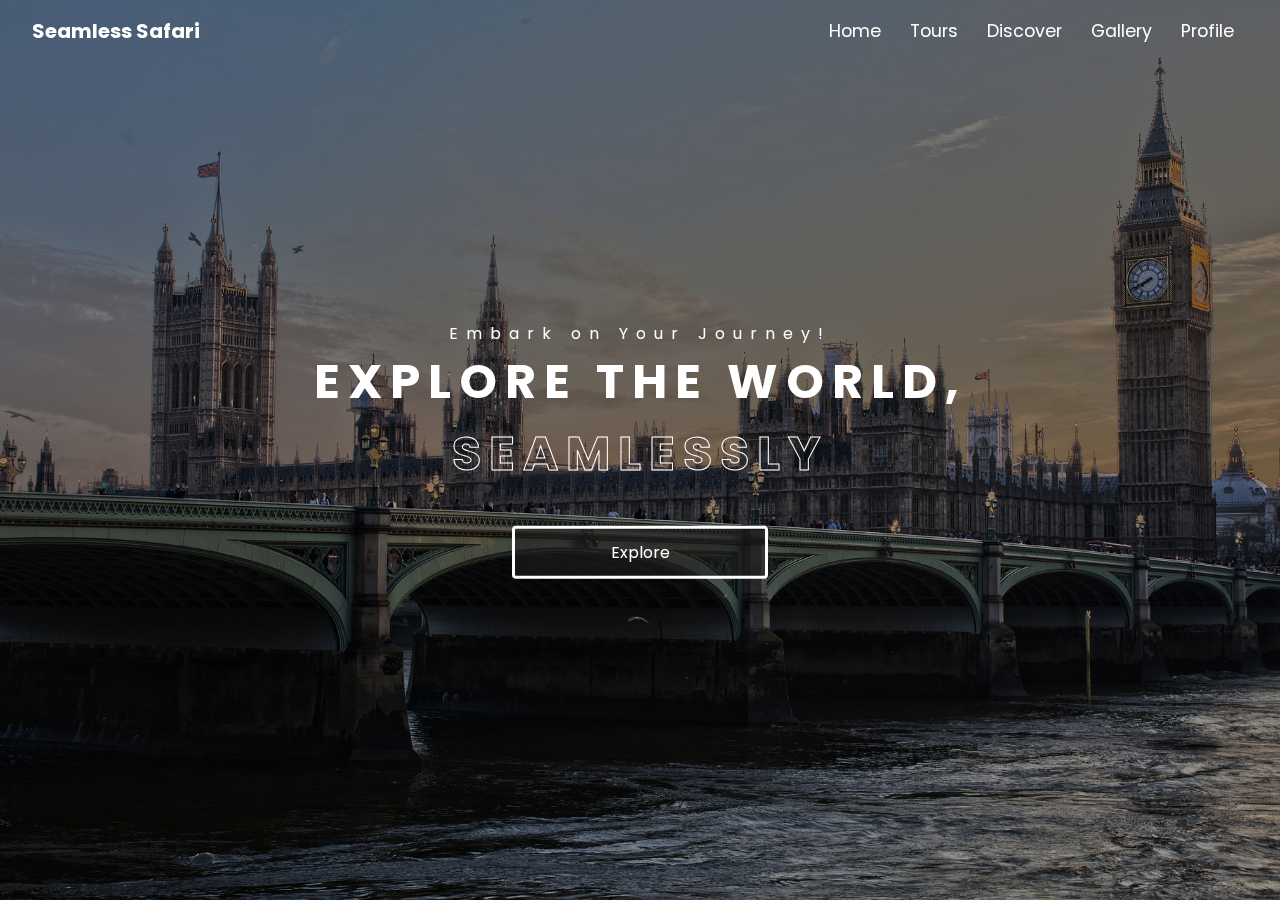
<file: index.html>
<!DOCTYPE html>
<html lang="en">
<head>
    <meta charset="UTF-8">
    <meta name="viewport" content="width=device-width, initial-scale=1.0">
    <link rel="stylesheet" href="css/styles.css">
    <link rel="stylesheet" href="css/responsive.css">
    <link rel="stylesheet" href="https://cdnjs.cloudflare.com/ajax/libs/font-awesome/6.5.2/css/all.min.css">
    <link rel="stylesheet" href="https://cdn.jsdelivr.net/npm/swiper@11/swiper-bundle.min.css"/>

    <title>Seamless Safari</title>
</head>
<body>
    <header>
        <div class="container">
            <nav>
                <div class="logo">
                    <p>Seamless Safari</p>
                </div>
                <ul>
                    <div class="button">
                        <i class="fas fa-times close"></i>
                    </div>
                    <li><a href="index.html">Home</a></li>
                    <li><a href="explore.html">Tours</a></li>
                    <li><a href="booking.html">Discover</a></li>
                    <li><a href="#">Gallery</a></li>
                    <li><a href="rf.php">Profile</a></li>
                </ul>
                <div class="button">
                    <i class="fas fa-bars menu"></i>
                </div>
            </nav>
        </div>
    </header>

    <main>
        <div class="slide-container swiper" >
            <div class="slide-content swiper-wrapper">
                <div class="overlay swiper-slide">
                    <img src="./img/show-case-1.jpg" alt="">
                    <div class="img-overlay">
                        <p>Embark on Your Journey!</p>
                        <h2>Explore The World,</h2>
                        <h2><span>Seamlessly </span></h2><br><br>
                        <button type="button" onclick="document.location='explore.html'" class="primary-btn">Explore</button>
                    </div>
                </div>
                <div class="overlay swiper-slide">
                    <img src="./img/show-case-2.jpg" alt="">
                    <div class="img-overlay">
                        <p>Travel the World with us!</p>
                        <h2><span>Discover The World</span></h2>
                        <h2>With Seamless Safari</h2><br><br>
                        <button type="button" onclick="document.location='explore.html'" class="primary-btn">Explore</button>
                    </div>
                 </div>
                <div class="overlay swiper-slide">
                    <img src="./img/show-case-4.jpg" alt="">
                    <div class="img-overlay">
                        <p>Dream, Explore, Discover.</p>
                        <h2>Let Your Curiosity</h2>
                        <h2><span>Guide You.</span></h2><br><br>
                        <button type="button" onclick="document.location='explore.html'" class="primary-btn">Explore</button>    
                    </div>
                </div>
            </div>
        </div>
    </main>

    <script src="https://cdn.jsdelivr.net/npm/swiper@11/swiper-bundle.min.js"></script>
    <script src="js/swiper.js"></script> <script src="js/index.js"></script>
</body>
</html>
</file>
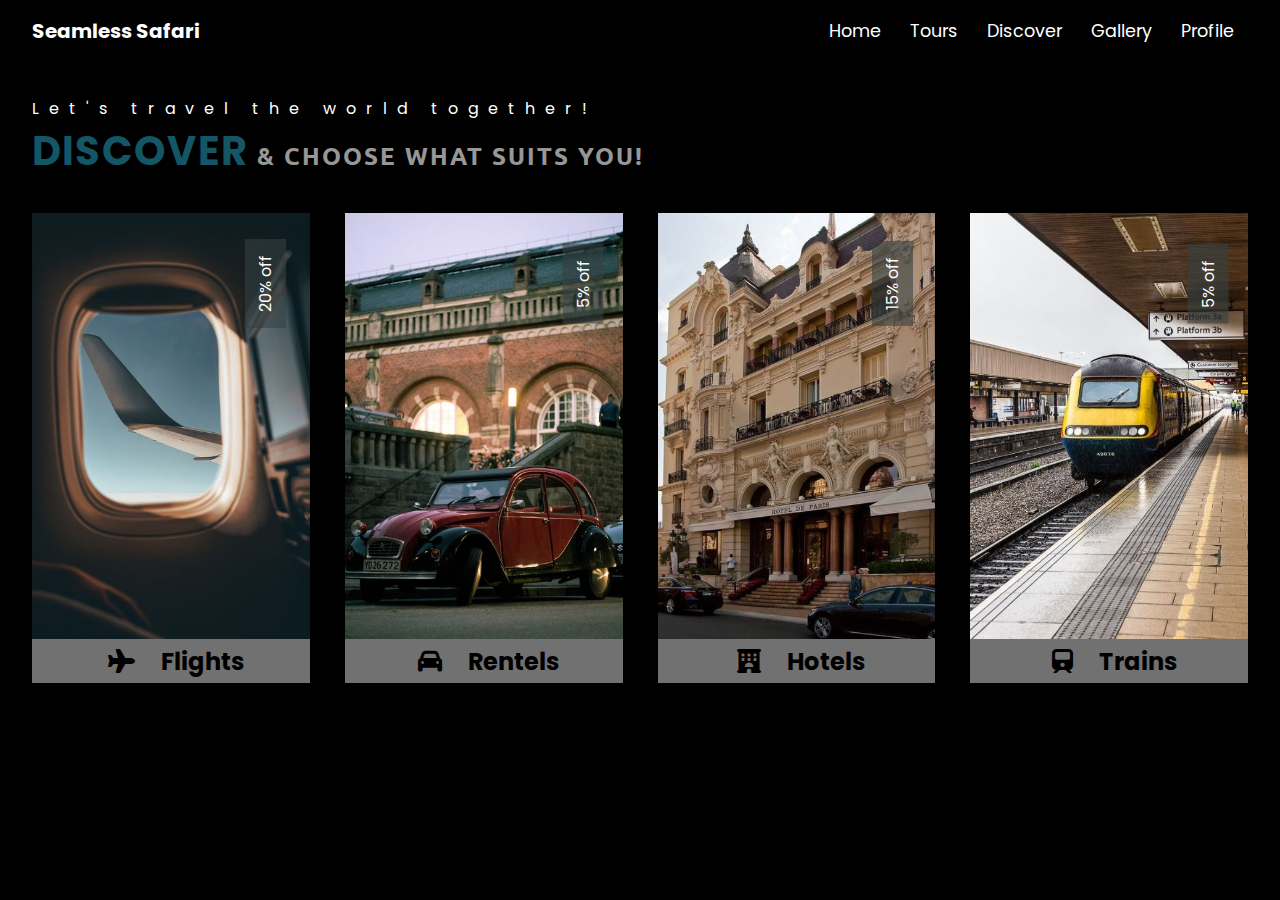
<file: booking.html>
<!DOCTYPE html>
<html lang="en">
<head>
    <meta charset="UTF-8">
    <meta name="viewport" content="width=device-width, initial-scale=1.0">
    <link rel="stylesheet" href="css/styles.css">
    <link rel="stylesheet" href="https://cdnjs.cloudflare.com/ajax/libs/font-awesome/6.5.2/css/all.min.css">
    <link rel="stylesheet" href="https://cdn.jsdelivr.net/npm/swiper@11/swiper-bundle.min.css"/>
    <link rel="stylesheet" href="css/booking.css">
    <link rel="stylesheet" href="css/responsive.css">
    <title>Seamless Safari</title>
</head>
<body>
    <header>
        <div class="container">
            <nav>
                <div class="logo">
                    <p>Seamless Safari</p>
                </div>
                <ul>
                    <div class="button">
                        <i class="fas fa-times close"></i>
                    </div>
                    <li><a href="index.html">Home</a></li>
                    <li><a href="explore.html">Tours</a></li>
                    <li><a href="booking.html">Discover</a></li>
                    <li><a href="#">Gallery</a></li>
                    <li><a href="rf.php">Profile</a></li>
                </ul>
                <div class="button">
                    <i class="fas fa-bars menu"></i>
                </div>
            </nav>
        </div>
    </header>

    <section id="bookings">
        <div class="container">
            <p class="heading-normal-txt">Let's travel the world together!</p>
            <h2 class="headings"><span>DISCOVER</span> & CHOOSE WHAT SUITS YOU!</h2>
            <div class="bookings-wrapper swiper2">
                <div class="swiper-wrapper">
                    <div class="carousel swiper-slide">
                        <img src="./img/airplane.jpg" alt="">
                        <div class="carousel-img-overlay">
                            <div class="img-content">
                                <h2><i class="fa fa-plane"></i>Flights</h2>
                                <div class="hidden-content-carousel">
                                    <a href="#"><span>Explore Flights</span><i class="fa fa-arrow-right"></i></a>
                                </div>
                            </div>
                        </div>
                        <div class="price-label">
                            <p>20% off</p>
                        </div>
                    </div>
                    <div class="carousel swiper-slide">
                        <img src="./img/car.jpg" alt="">
                        <div class="carousel-img-overlay">
                            <div class="img-content">
                                <h2><i class="fa fa-car"></i>Rentels</h2>
                                <div class="hidden-content-carousel">
                                    <a href="rentels.html"><span>Explore Rentels</span><i class="fa fa-arrow-right"></i></a>
                                </div>
                            </div>
                        </div>
                        <div class="price-label">
                            <p>5% off</p>
                        </div>
                    </div>
                    <div class="carousel swiper-slide">
                        <img src="./img/hotel.jpg" alt="">
                        <div class="carousel-img-overlay">
                            <div class="img-content">
                                <h2><i class="fa fa-hotel"></i>Hotels</h2>
                                <div class="hidden-content-carousel">
                                    <a href="#"><span>Explore Hotels</span><i class="fa fa-arrow-right"></i></a>
                                </div>
                            </div>
                        </div>
                        <div class="price-label">
                            <p>15% off</p>
                        </div>
                    </div>
                    <div class="carousel swiper-slide">
                        <img src="./img/train.jpg" alt="">
                        <div class="carousel-img-overlay">
                            <div class="img-content">
                                <h2><i class="fa fa-train"></i>Trains</h2>
                                <div class="hidden-content-carousel">
                                    <a href="train.html"><span>Explore Trains</span><i class="fa fa-arrow-right"></i></a>
                                </div>
                            </div>
                        </div>
                        <div class="price-label">
                            <p>5% off</p>
                        </div>
                    </div>
                    <div class="carousel swiper-slide">
                        <img src="./img/cruise.jpg" alt="">
                        <div class="carousel-img-overlay">
                            <div class="img-content">
                                <h2><i class="fa fa-ship"></i>Cruise</h2>
                                <div class="hidden-content-carousel">
                                    <a href="cruise.html"><span>Explore Cruise</span><i class="fa fa-arrow-right"></i></a>
                                </div>
                            </div>
                        </div>
                        <div class="price-label">
                            <p>10% off</p>
                        </div>
                    </div>
                    <div class="carousel swiper-slide">
                        <img src="./img/vacation.jpg" alt="">
                        <div class="carousel-img-overlay">
                            <div class="img-content">
                                <h2><i class="fa fa-umbrella-beach"></i>Vacation</h2>
                                <div class="hidden-content-carousel">
                                    <a href="#"><span>Explore Packages</span><i class="fa fa-arrow-right"></i></a>
                                </div>
                            </div>
                        </div>
                        <div class="price-label">
                            <p>20% off</p>
                        </div>
                    </div>
                </div>
            </div>
        </div>
    </section>

    <script src="https://cdn.jsdelivr.net/npm/swiper@11/swiper-bundle.min.js"></script>
    <script src="js/swiper.js"></script> <script src="js/index.js"></script>
</body>
</html>
</file>
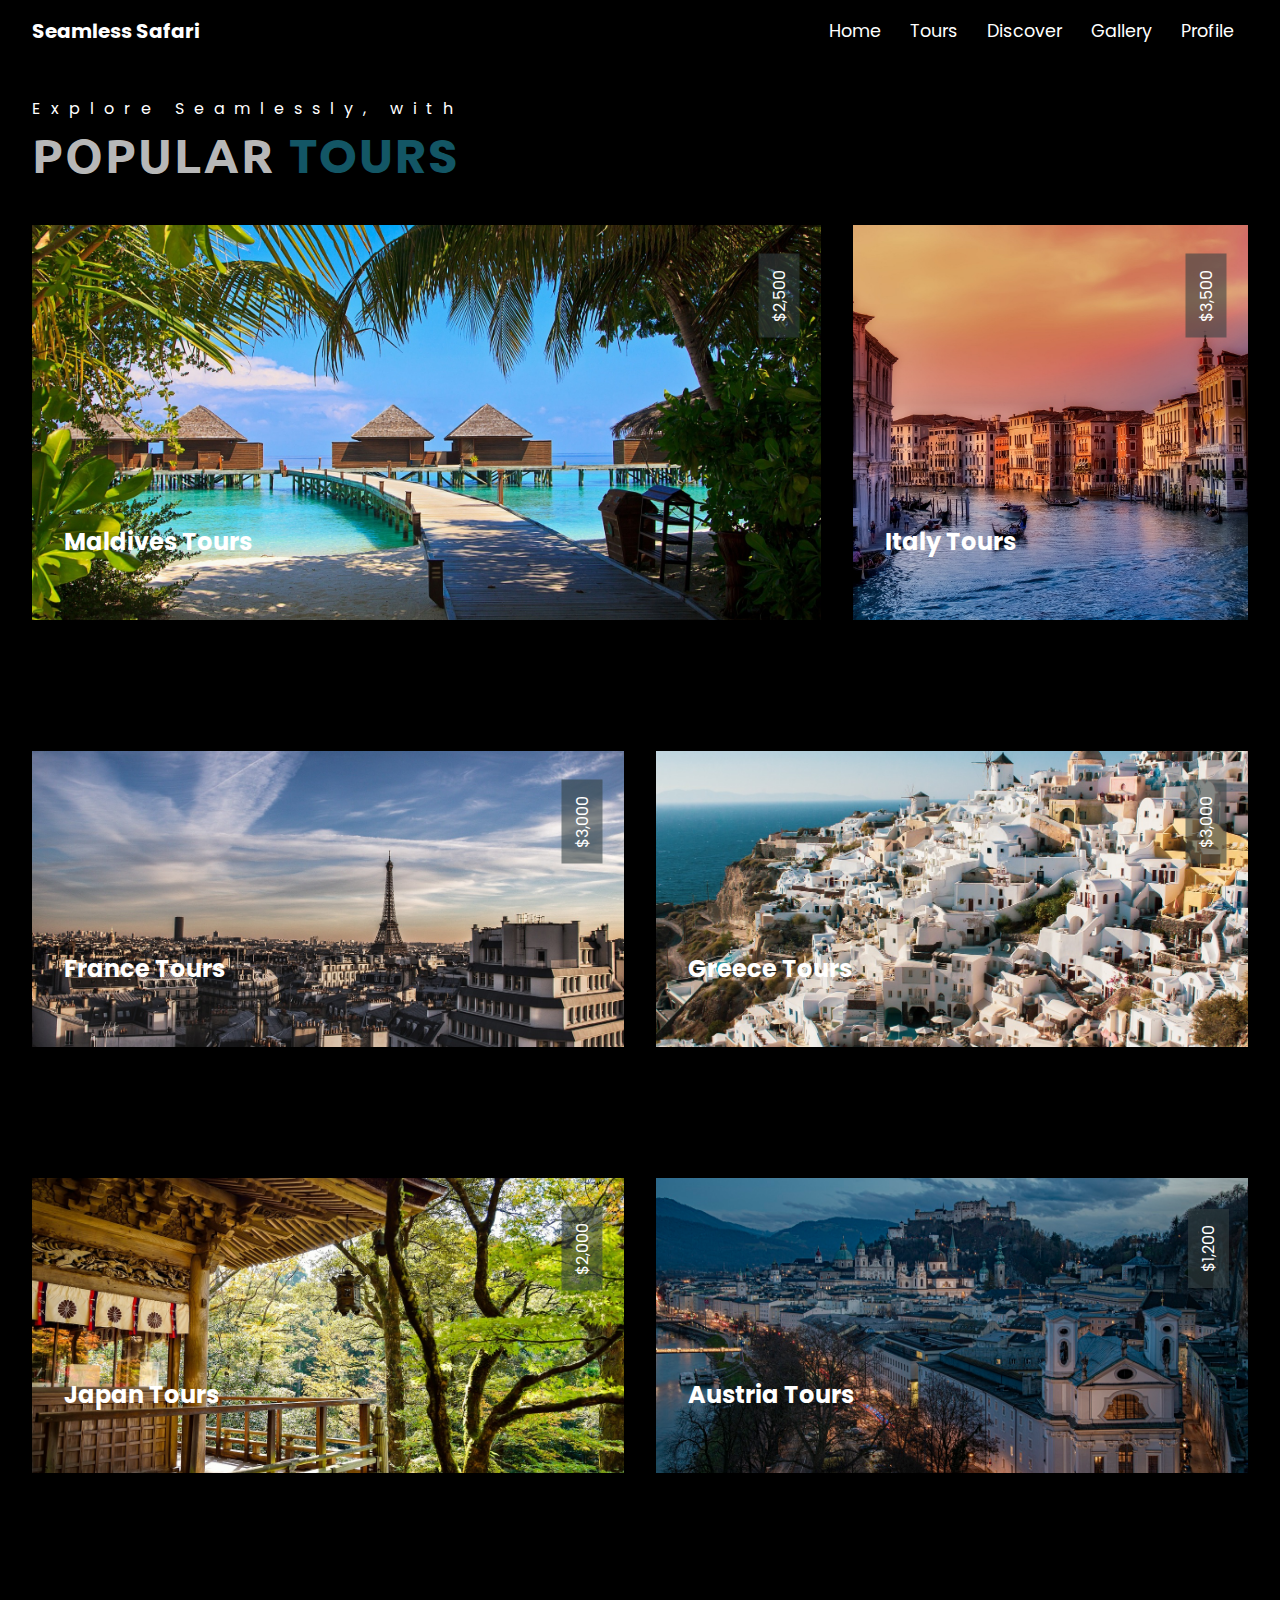
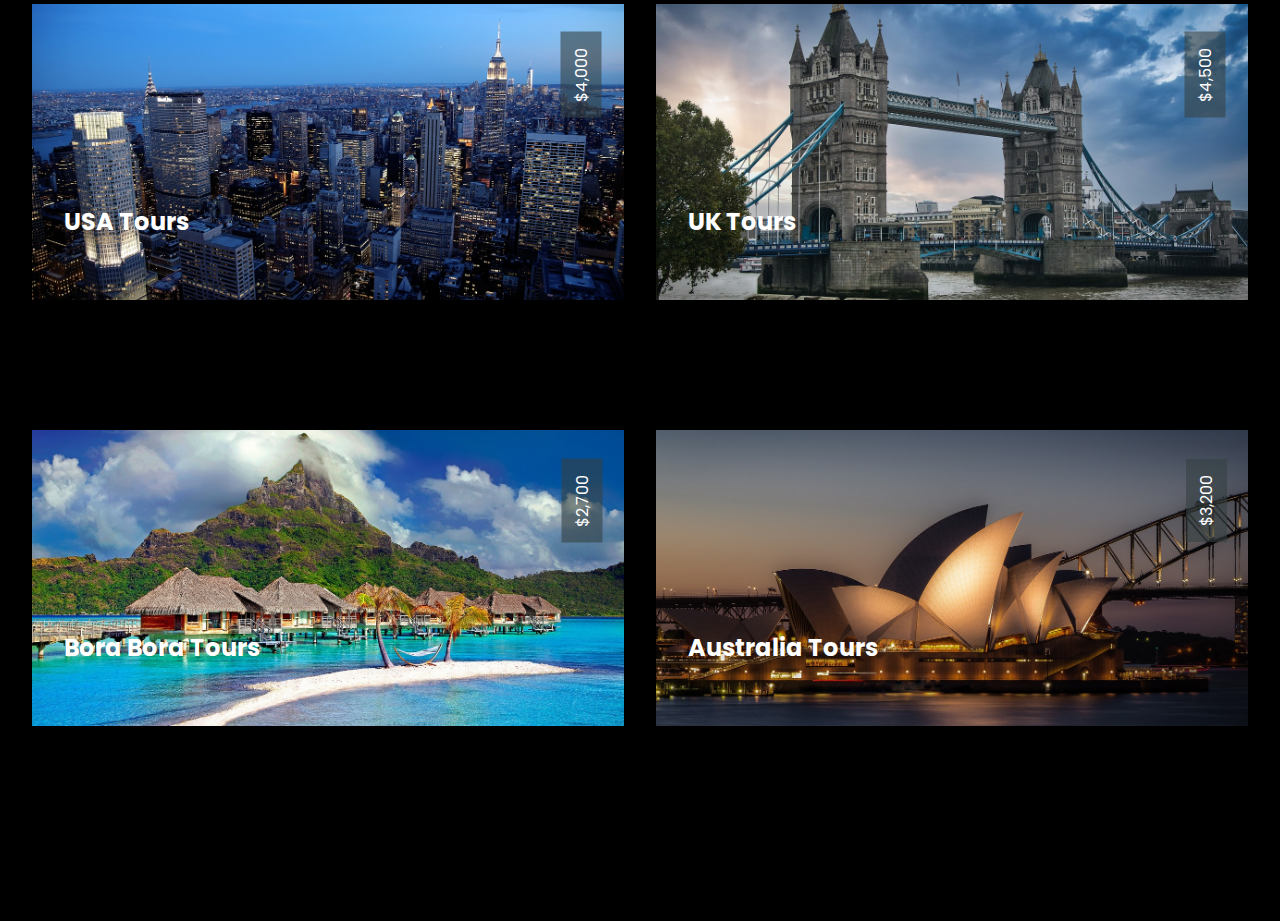
<file: explore.html>
<!DOCTYPE html>
<html lang="en">
<head>
    <meta charset="UTF-8">
    <meta name="viewport" content="width=device-width, initial-scale=1.0">
    <link rel="stylesheet" href="css/styles.css">
    <link rel="stylesheet" href="https://cdnjs.cloudflare.com/ajax/libs/font-awesome/6.5.2/css/all.min.css">
    <link rel="stylesheet" href="https://cdn.jsdelivr.net/npm/swiper@11/swiper-bundle.min.css"/>
    <link rel="stylesheet" href="css/explore.css">
    <link rel="stylesheet" href="css/responsive.css">
    <title>Seamless Safari</title>
</head>
<body>
    <header>
        <div class="container">
            <nav>
                <div class="logo">
                    <p>Seamless Safari</p>
                </div>
                <ul>
                    <div class="button">
                        <i class="fas fa-times close"></i>
                    </div>
                    <li><a href="index.html">Home</a></li>
                    <li><a href="explore.html">Tours</a></li>
                    <li><a href="booking.html">Discover</a></li>
                    <li><a href="#">Gallery</a></li>
                    <li><a href="rf.php">Profile</a></li>
                </ul>
                <div class="button">
                    <i class="fas fa-bars menu"></i>
                </div>
            </nav>
        </div>
    </header>

    <section id="explore">
        <div class="container">
            <p class="heading-normal-txt">Explore Seamlessly, with</p>
            <h2 class="headings">POPULAR <span>TOURS</span></h2>
            <div class="choose-wrapper">
              <div class="img-left-side">
                <div class="lg-img">
                    <img src="./img/maldives1.jpg" alt="">
                    <div class="img-content">
                    <h2>Maldives Tours</h2>
                    <div class="hidden-content">
                        <span><i class="fa fa-clock"></i> 10 Days</span>
                        <span><i class="fa fa-user"></i> 12+</span>
                        <span><i class="fa fa-location-dot"></i> Maldives</span>
                    </div>
                    </div>
                    <div class="price-label">
                        <p>$2,500</p>
                    </div>
                </div>
              </div>
              <div class="img-right-side">
                <div class="lg-img">
                    <img src="./img/italy1.jpg" alt="">
                    <div class="img-content">
                    <h2>Italy Tours</h2>
                    <div class="hidden-content">
                        <span><i class="fa fa-clock"></i> 7 Days</span>
                        <span><i class="fa fa-user"></i> 10+</span>
                        <span><i class="fa fa-location-dot"></i> Venice</span>
                    </div>
                    </div>
                    <div class="price-label">
                        <p>$3,500</p>
                    </div>
                </div>
              </div> 
            </div>

            <div class="row-wise-img">
                <div class="lg-img">
                    <img src="./img/france.jpg" alt="">
                    <div class="img-content">
                    <h2>France Tours</h2>
                    <div class="hidden-content">
                        <span><i class="fa fa-clock"></i> 10 Days</span>
                        <span><i class="fa fa-user"></i> 10+</span>
                        <span><i class="fa fa-location-dot"></i> Paris</span>
                    </div>
                    </div>
                    <div class="price-label">
                        <p>$3,000</p>
                    </div>
                </div>
                <div class="lg-img">
                    <img src="./img/greece.jpg" alt="">
                    <div class="img-content">
                    <h2>Greece Tours</h2>
                    <div class="hidden-content">
                        <span><i class="fa fa-clock"></i> 10 Days</span>
                        <span><i class="fa fa-user"></i> 10+</span>
                        <span><i class="fa fa-location-dot"></i> Greece</span>
                    </div>
                    </div>
                    <div class="price-label">
                        <p>$3,000</p>
                    </div>
                </div>
                <div class="lg-img">
                    <img src="./img/japan.jpg" alt="">
                    <div class="img-content">
                    <h2>Japan Tours</h2>
                    <div class="hidden-content">
                        <span><i class="fa fa-clock"></i> 14 Days</span>
                        <span><i class="fa fa-user"></i> 10+</span>
                        <span><i class="fa fa-location-dot"></i> Tokyo</span>
                    </div>
                    </div>
                    <div class="price-label">
                        <p>$2,000</p>
                    </div>
                </div>
                <div class="lg-img">
                    <img src="./img/austria.jpg" alt="">
                    <div class="img-content">
                    <h2>Austria Tours</h2>
                    <div class="hidden-content">
                        <span><i class="fa fa-clock"></i> 4 Days</span>
                        <span><i class="fa fa-user"></i> 7+</span>
                        <span><i class="fa fa-location-dot"></i> Austria</span>
                    </div>
                    </div>
                    <div class="price-label">
                        <p>$1,200</p>
                    </div>
                </div>
                <div class="lg-img">
                    <img src="./img/nyc1.jpg" alt="">
                    <div class="img-content">
                    <h2>USA Tours</h2>
                    <div class="hidden-content">
                        <span><i class="fa fa-clock"></i> 10 Days</span>
                        <span><i class="fa fa-user"></i> 10+</span>
                        <span><i class="fa fa-location-dot"></i> New York City</span>
                    </div>
                    </div>
                    <div class="price-label">
                        <p>$4,000</p>
                    </div>
                </div>
                <div class="lg-img">
                    <img src="./img/london2.jpg" alt="">
                    <div class="img-content">
                    <h2>UK Tours</h2>
                    <div class="hidden-content">
                        <span><i class="fa fa-clock"></i> 7 Days</span>
                        <span><i class="fa fa-user"></i> 7+</span>
                        <span><i class="fa fa-location-dot"></i> London</span>
                    </div>
                    </div>
                    <div class="price-label">
                        <p>$4,500</p>
                    </div>
                </div>
                <div class="lg-img">
                    <img src="./img/borabora.jpg" alt="">
                    <div class="img-content">
                    <h2>Bora Bora Tours</h2>
                    <div class="hidden-content">
                        <span><i class="fa fa-clock"></i> 10 Days</span>
                        <span><i class="fa fa-user"></i> 7+</span>
                        <span><i class="fa fa-location-dot"></i> Bora Bora</span>
                    </div>
                    </div>
                    <div class="price-label">
                        <p>$2,700</p>
                    </div>
                </div>
                <div class="lg-img">
                    <img src="./img/australia1.jpg" alt="">
                    <div class="img-content">
                    <h2>Australia Tours</h2>
                    <div class="hidden-content">
                        <span><i class="fa fa-clock"></i> 4 Days</span>
                        <span><i class="fa fa-user"></i> 7+</span>
                        <span><i class="fa fa-location-dot"></i> Sydney</span>
                    </div>
                    </div>
                    <div class="price-label">
                        <p>$3,200</p>
                    </div>
                </div>
            </div>


        </div>
    </section>
    
   

    <script src="https://cdn.jsdelivr.net/npm/swiper@11/swiper-bundle.min.js"></script>
    <script src="js/swiper.js"></script> 
    <script src="js/index.js"></script>
</body>
</html>
</file>
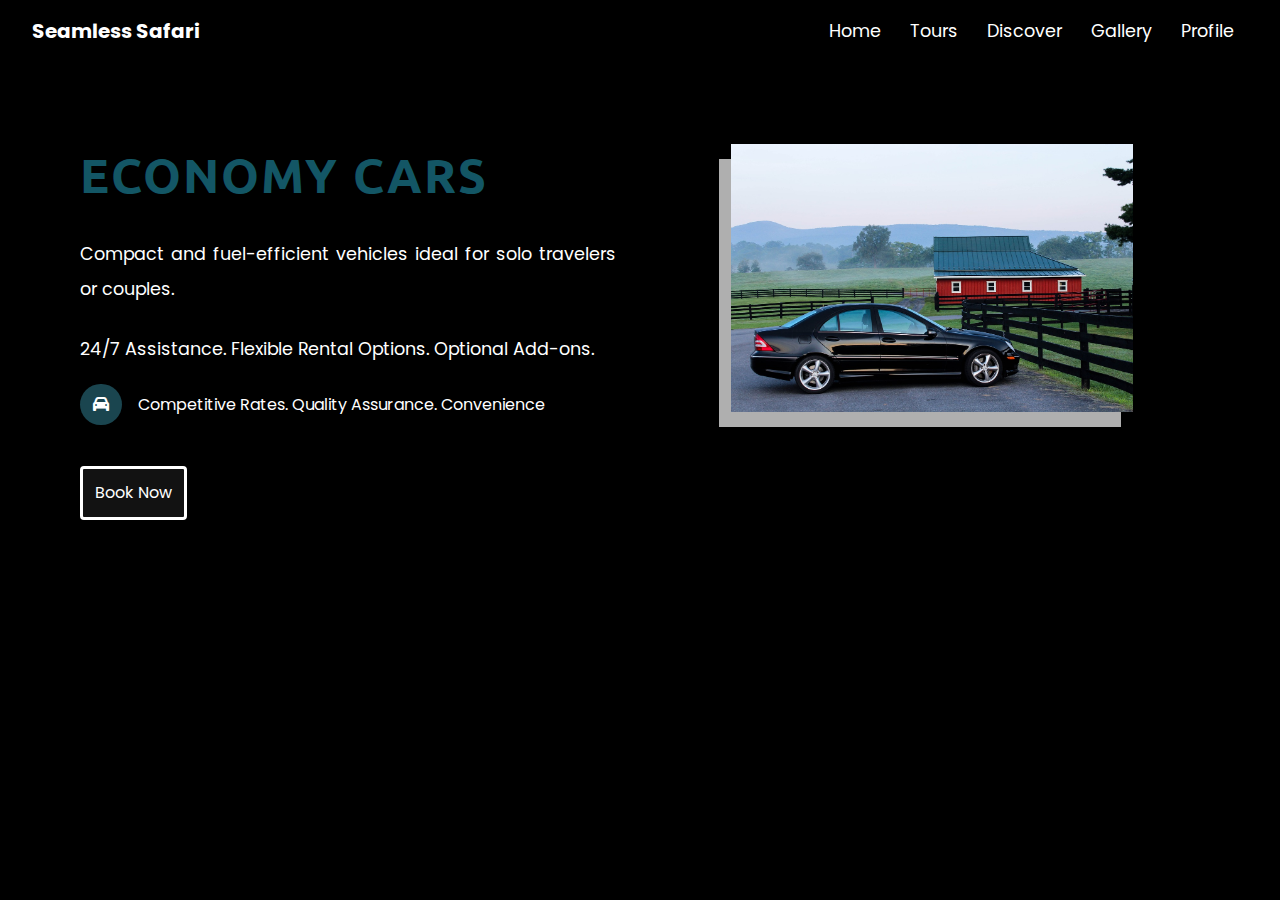
<file: rentels.html>
<!DOCTYPE html>
<html lang="en">
<head>
    <meta charset="UTF-8">
    <meta name="viewport" content="width=device-width, initial-scale=1.0">
    <link rel="stylesheet" href="css/styles.css">
    <link rel="stylesheet" href="css/rentels.css">
    <link rel="stylesheet" href="css/responsive.css">
    <link rel="stylesheet" href="https://cdnjs.cloudflare.com/ajax/libs/font-awesome/6.5.2/css/all.min.css">
    <link rel="stylesheet" href="https://cdn.jsdelivr.net/npm/swiper@11/swiper-bundle.min.css"/>
    
    <title>Seamless Safari</title>
</head>
<body>
    <header>
        <div class="container">
            <nav>
                <div class="logo">
                    <p>Seamless Safari</p>
                </div>
                <ul>
                    <div class="button">
                        <i class="fas fa-times close"></i>
                    </div>
                    <li><a href="index.html">Home</a></li>
                    <li><a href="explore.html">Tours</a></li>
                    <li><a href="booking.html">Discover</a></li>
                    <li><a href="#">Gallery</a></li>
                    <li><a href="rf.php">Profile</a></li>
                </ul>
                <div class="button">
                    <i class="fas fa-bars menu"></i>
                </div>
            </nav>
        </div>
    </header>

    <section id="rentels">
        <div class="container">
            <div class="rentel-content-wrapper">
                  <div class="info-left-side">
                    <h2 class="headings">Economy Cars</h2>
                    <p class="lead">Compact and fuel-efficient 
                    vehicles ideal for solo travelers or couples.</p><br>
                    <p class="lead">
                        24/7 Assistance.  
                        Flexible Rental Options. 
                        Optional Add-ons.
                    </p>
                    <ul><li><div class="icons"><i class="fa fa-car"></i><p>Competitive Rates. Quality Assurance. Convenience</p></div></li></ul>
                    <br><button type="button" onclick="document.location=''" class="primary-btn">Book Now</button>
                  </div>
                  <div class="info-right-side">
                    <div class="img">
                        <img src="./img/car1.jpg" alt="">
                    </div>
                  </div>
            </div>
        </div>

    </section>

    <script src="https://cdn.jsdelivr.net/npm/swiper@11/swiper-bundle.min.js"></script>
    <script src="js/swiper.js"></script> <script src="js/index.js"></script>
</body>
</html>
</file>
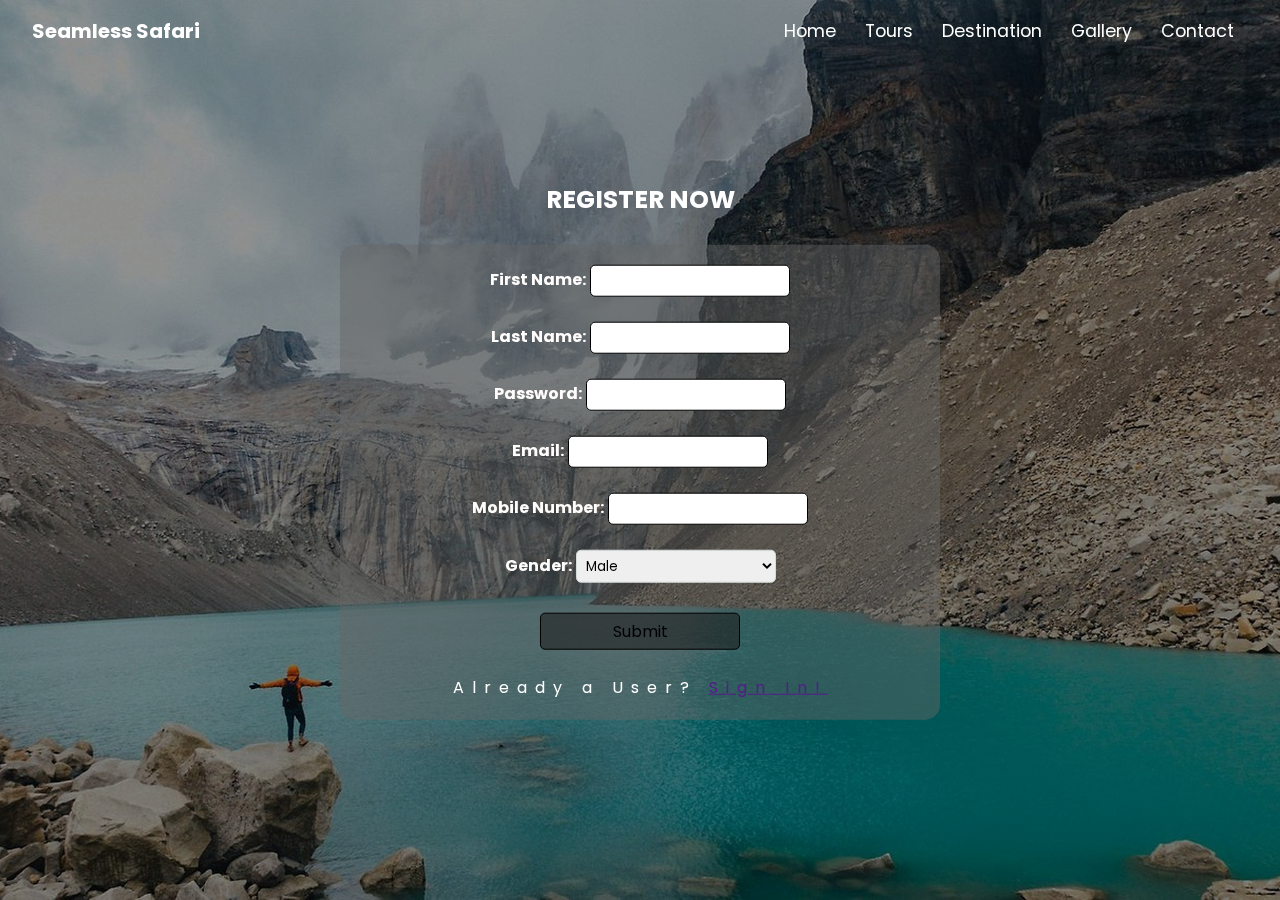
<file: rf.html>
<!DOCTYPE html>
<html lang="en">
<head>
    <meta charset="UTF-8">
    <meta name="viewport" content="width=device-width, initial-scale=1.0">
    <link rel="stylesheet" href="css/styles.css">
    <link rel="stylesheet" href="css/responsive.css">
    <link rel="stylesheet" href="https://cdnjs.cloudflare.com/ajax/libs/font-awesome/6.5.2/css/all.min.css">
    <link rel="stylesheet" href="https://cdn.jsdelivr.net/npm/swiper@11/swiper-bundle.min.css"/>
    <link rel="stylesheet" href="css/rf.css">
    <title>Seamless Safari</title>
</head>
<body>
    <header>
        <div class="container">
            <nav>
                <div class="logo">
                    <p>Seamless Safari</p>
                </div>
                <ul>
                    <div class="button">
                        <i class="fas fa-times close"></i>
                    </div>
                    <li><a href="index.html">Home</a></li>
                    <li><a href="#">Tours</a></li>
                    <li><a href="#">Destination</a></li>
                    <li><a href="#">Gallery</a></li>
                    <li><a href="#">Contact</a></li>
                </ul>
                <div class="button">
                    <i class="fas fa-bars menu"></i>
                </div>
            </nav>
        </div>
    </header>

    <main>
        <div class="slide-container swiper" >
            <div class="slide-content swiper-wrapper">
                <div class="overlay swiper-slide">
                    <img src="./img/rf.jpg" alt="">
                    <div class="img-overlay">
                        <div class="content">
                            <h1>Register Now</h1>
                            <form id="registrationForm" onsubmit="return validateForm()">
                                <label for="firstName">First Name:</label>
                                <input type="text" id="firstName" name="firstName"><br><br>
                                
                                <label for="lastName">Last Name:</label>
                                <input type="text" id="lastName" name="lastName"><br><br>
                                
                                <label for="password">Password:</label>
                                <input type="password" id="password" name="password"><br><br>
                                
                                <label for="email">Email:</label>
                                <input type="email" id="email" name="email"><br><br>
                                
                                <label for="mobileNumber">Mobile Number:</label>
                                <input type="text" id="mobileNumber" name="mobileNumber"><br><br>

                                <label for="gender">Gender:</label> 
                                <select id="gender" name="gender" required> 
                                <option value="Male">Male</option> 
                                <option value="Female">Female</option> 
                                <option value="Other">Other</option> 
                                </select><br><br>
                                
                            <input type="submit" class="primary-btn"><br><br>
                            <p class="signin">Already a User? <a href=""><u>Sign In!</u></a></p>
                        </form>
                        <script>
                            function validateForm() {
                                var firstName = document.getElementById("firstName").value;
                                var lastName = document.getElementById("lastName").value;
                                var password = document.getElementById("password").value;
                                var email = document.getElementById("email").value;
                                var mobileNumber = document.getElementById("mobileNumber").value;
                            
                                if (firstName.length < 6 || !/^[a-zA-Z]+$/.test(firstName)) {
                                    alert("First name should contain alphabets and should be at least 6 characters long.");
                                    return false;
                                }
                            
                                if (lastName.trim() === "") {
                                    alert("Last name cannot be empty.");
                                    return false;
                                }
                            
                                if (password.length < 6) {
                                    alert("Password should be at least 6 characters long.");
                                    return false;
                                }

                                var emailRegex = /^[^\s@]+@[^\s@]+\.[^\s@]+$/;
                                if (!emailRegex.test(email)) {
                                    alert("Invalid email format.");
                                    return false;
                                }
                            
                                if (!/^\d{10}$/.test(mobileNumber)) {
                                    alert("Mobile number should contain 10 digits only.");
                                    return false;
                                }
                            
                                return true;
                            }
                            </script>
                        </div>
                    </div>
                </div>
            </div>
        </div>
    </main>

    <script src="https://cdn.jsdelivr.net/npm/swiper@11/swiper-bundle.min.js"></script>
    <script src="js/swiper.js"></script> 
    <script src="js/index.js"></script>
</body>
</html>
</file>
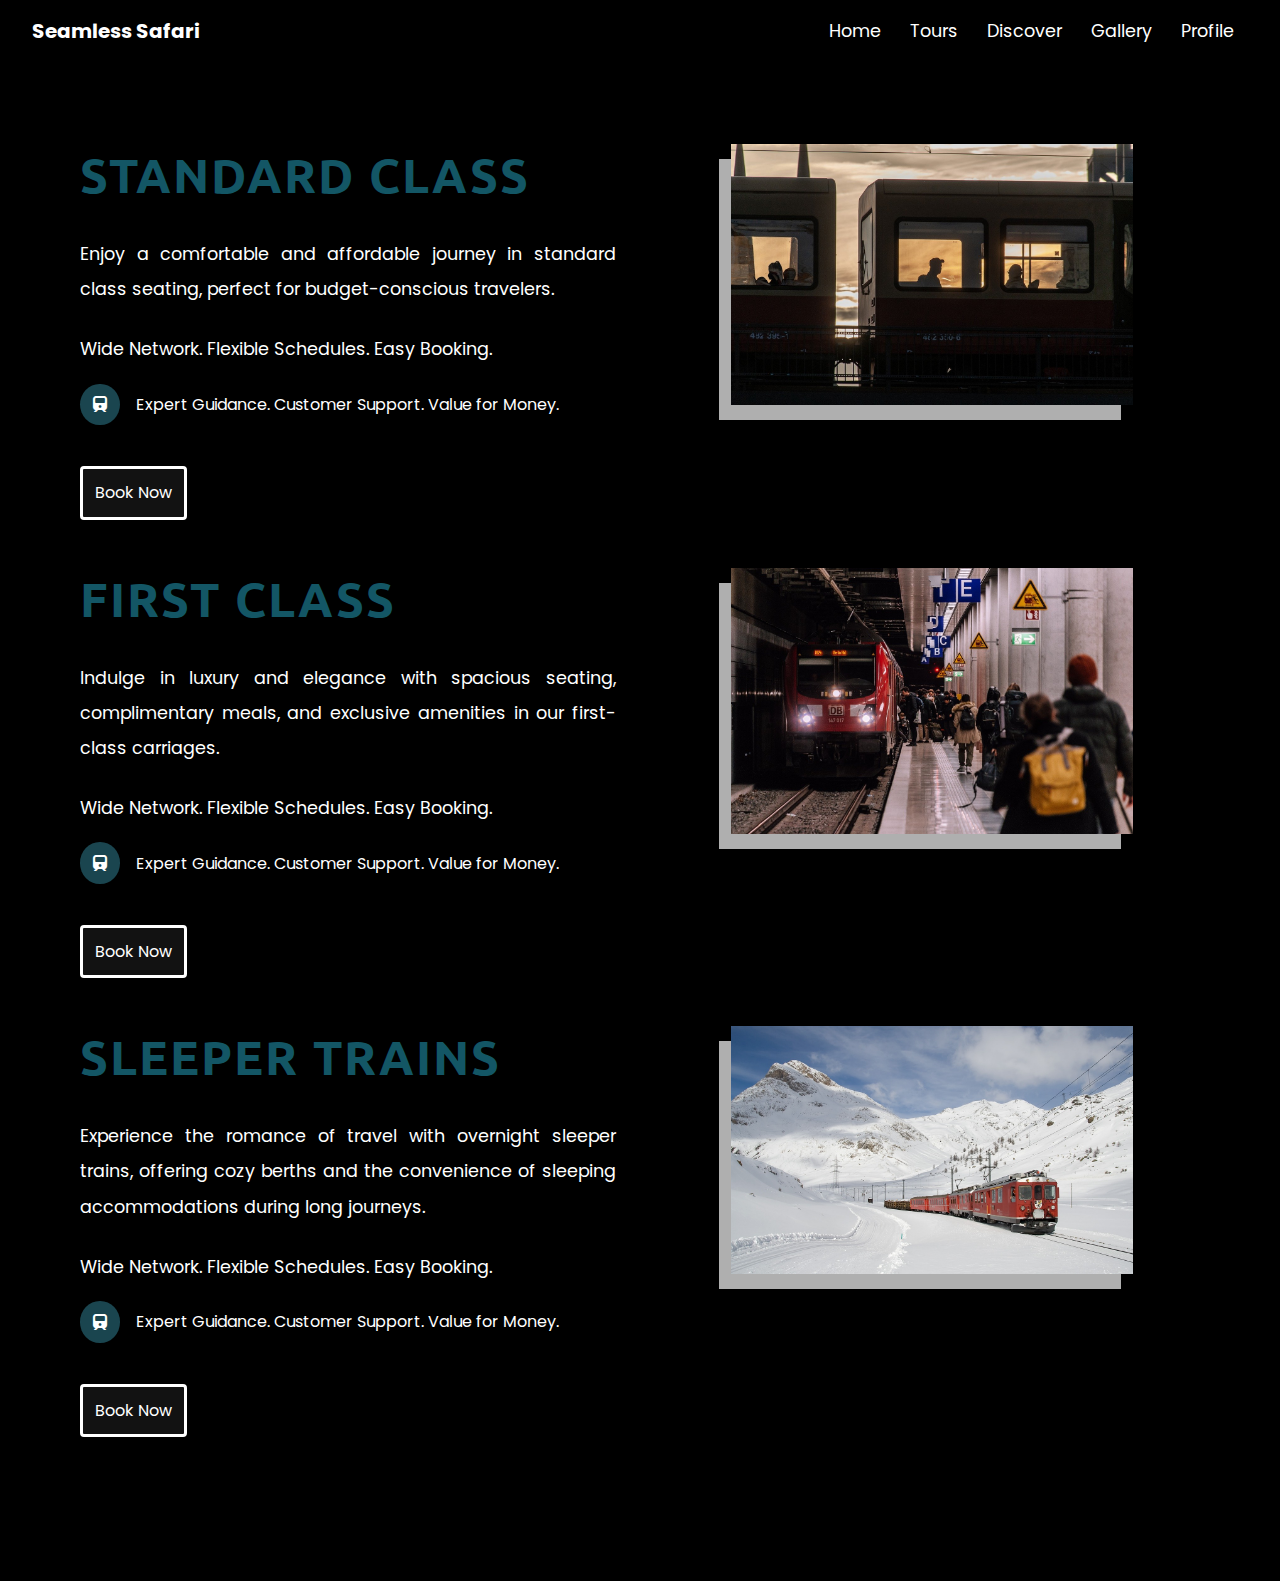
<file: train.html>
<!DOCTYPE html>
<html lang="en">
<head>
    <meta charset="UTF-8">
    <meta name="viewport" content="width=device-width, initial-scale=1.0">
    <link rel="stylesheet" href="css/styles.css">
    <link rel="stylesheet" href="css/rentels.css">
    <link rel="stylesheet" href="css/responsive.css">
    <link rel="stylesheet" href="https://cdnjs.cloudflare.com/ajax/libs/font-awesome/6.5.2/css/all.min.css">
    <link rel="stylesheet" href="https://cdn.jsdelivr.net/npm/swiper@11/swiper-bundle.min.css"/>

    <title>Seamless Safari</title>
</head>
<body>
    <header>
        <div class="container">
            <nav>
                <div class="logo">
                    <p>Seamless Safari</p>
                </div>
                <ul>
                    <div class="button">
                        <i class="fas fa-times close"></i>
                    </div>
                    <li><a href="index.html">Home</a></li>
                    <li><a href="explore.html">Tours</a></li>
                    <li><a href="booking.html">Discover</a></li>
                    <li><a href="#">Gallery</a></li>
                    <li><a href="rf.php">Profile</a></li>
                </ul>
                <div class="button">
                    <i class="fas fa-bars menu"></i>
                </div>
            </nav>
        </div>
    </header>

    <section id="rentels">
        <div class="container">
            <div class="rentel-content-wrapper">
                  <div class="info-left-side">
                    <h2 class="headings">Standard Class</h2>
                    <p class="lead">Enjoy a comfortable and affordable journey in standard class seating, perfect for budget-conscious travelers.</p><br>
                    <p class="lead">
                        Wide Network. Flexible Schedules. Easy Booking.
                    </p>
                    <ul><li><div class="icons"><i class="fa fa-train"></i><p>Expert Guidance. Customer Support. Value for Money.</p></div></li></ul>
                    <br><button type="button" onclick="document.location=''" class="primary-btn">Book Now</button>
                  </div>
                  <div class="info-right-side">
                    <div class="img">
                        <img src="./img/train1.jpg" alt="">
                    </div>
                  </div>
                  <div class="info-left-side">
                    <h2 class="headings">First Class</h2>
                    <p class="lead">Indulge in luxury and elegance with spacious seating, complimentary meals, and exclusive amenities in our first-class carriages.</p><br>
                    <p class="lead">
                        Wide Network. Flexible Schedules. Easy Booking.
                    </p>
                    <ul><li><div class="icons"><i class="fa fa-train"></i><p>Expert Guidance. Customer Support. Value for Money.</p></div></li></ul>
                    <br><button type="button" onclick="document.location=''" class="primary-btn">Book Now</button>
                  </div>
                  <div class="info-right-side">
                    <div class="img">
                        <img src="./img/train3.jpg" alt="">
                    </div>
                  </div>
                  <div class="info-left-side">
                    <h2 class="headings">Sleeper Trains</h2>
                    <p class="lead">Experience the romance of travel with overnight sleeper trains, offering cozy berths and the convenience of sleeping accommodations during long journeys.</p><br>
                    <p class="lead">
                        Wide Network. Flexible Schedules. Easy Booking.
                    </p>
                    <ul><li><div class="icons"><i class="fa fa-train"></i><p>Expert Guidance. Customer Support. Value for Money.</p></div></li></ul>
                    <br><button type="button" onclick="document.location=''" class="primary-btn">Book Now</button>
                  </div>
                  <div class="info-right-side">
                    <div class="img">
                        <img src="./img/train4.jpg" alt="">
                    </div>
                  </div>
            </div>
        </div>

    </section>

    <script src="https://cdn.jsdelivr.net/npm/swiper@11/swiper-bundle.min.js"></script>
    <script src="js/swiper.js"></script> <script src="js/index.js"></script>
</body>
</html>
</file>
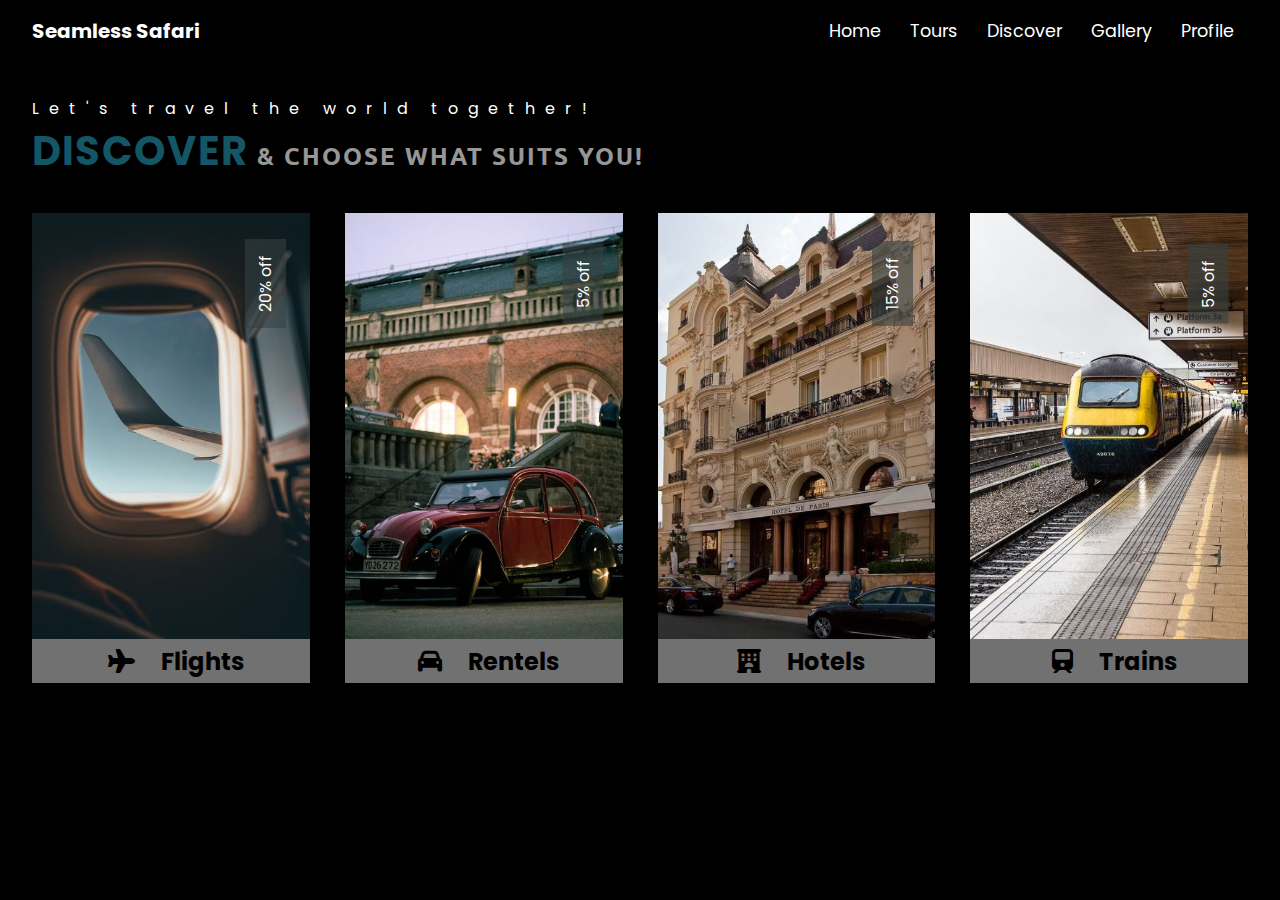
<file: userbooking.html>
<!DOCTYPE html>
<html lang="en">
<head>
    <meta charset="UTF-8">
    <meta name="viewport" content="width=device-width, initial-scale=1.0">
    <link rel="stylesheet" href="css/styles.css">
    <link rel="stylesheet" href="css/booking.css">
    <link rel="stylesheet" href="css/responsive.css">
    <link rel="stylesheet" href="https://cdnjs.cloudflare.com/ajax/libs/font-awesome/6.5.2/css/all.min.css">
    <link rel="stylesheet" href="https://cdn.jsdelivr.net/npm/swiper@11/swiper-bundle.min.css"/>
    <title>Seamless Safari</title>
</head>
<body>
    <header>
        <div class="container">
            <nav>
                <div class="logo">
                    <p>Seamless Safari</p>
                </div>
                <ul>
                    <div class="button">
                        <i class="fas fa-times close"></i>
                    </div>
                    <li><a href="userindex.html">Home</a></li>
                    <li><a href="userexplore.html">Tours</a></li>
                    <li><a href="userbooking.html">Discover</a></li>
                    <li><a href="#">Gallery</a></li>
                    <li><a href="prof.php">Profile</a></li>
                </ul>
                <div class="button">
                    <i class="fas fa-bars menu"></i>
                </div>
            </nav>
        </div>
    </header>

    <section id="bookings">
        <div class="container">
            <p class="heading-normal-txt">Let's travel the world together!</p>
            <h2 class="headings"><span>DISCOVER</span> & CHOOSE WHAT SUITS YOU!</h2>
            <div class="bookings-wrapper swiper2">
                <div class="swiper-wrapper">
                    <div class="carousel swiper-slide">
                        <img src="./img/airplane.jpg" alt="">
                        <div class="carousel-img-overlay">
                            <div class="img-content">
                                <h2><i class="fa fa-plane"></i>Flights</h2>
                                <div class="hidden-content-carousel">
                                    <a href="#"><span>Explore Flights</span><i class="fa fa-arrow-right"></i></a>
                                </div>
                            </div>
                        </div>
                        <div class="price-label">
                            <p>20% off</p>
                        </div>
                    </div>
                    <div class="carousel swiper-slide">
                        <img src="./img/car.jpg" alt="">
                        <div class="carousel-img-overlay">
                            <div class="img-content">
                                <h2><i class="fa fa-car"></i>Rentels</h2>
                                <div class="hidden-content-carousel">
                                    <a href="rentels.html"><span>Explore Rentels</span><i class="fa fa-arrow-right"></i></a>
                                </div>
                            </div>
                        </div>
                        <div class="price-label">
                            <p>5% off</p>
                        </div>
                    </div>
                    <div class="carousel swiper-slide">
                        <img src="./img/hotel.jpg" alt="">
                        <div class="carousel-img-overlay">
                            <div class="img-content">
                                <h2><i class="fa fa-hotel"></i>Hotels</h2>
                                <div class="hidden-content-carousel">
                                    <a href="#"><span>Explore Hotels</span><i class="fa fa-arrow-right"></i></a>
                                </div>
                            </div>
                        </div>
                        <div class="price-label">
                            <p>15% off</p>
                        </div>
                    </div>
                    <div class="carousel swiper-slide">
                        <img src="./img/train.jpg" alt="">
                        <div class="carousel-img-overlay">
                            <div class="img-content">
                                <h2><i class="fa fa-train"></i>Trains</h2>
                                <div class="hidden-content-carousel">
                                    <a href="train.html"><span>Explore Trains</span><i class="fa fa-arrow-right"></i></a>
                                </div>
                            </div>
                        </div>
                        <div class="price-label">
                            <p>5% off</p>
                        </div>
                    </div>
                    <div class="carousel swiper-slide">
                        <img src="./img/cruise.jpg" alt="">
                        <div class="carousel-img-overlay">
                            <div class="img-content">
                                <h2><i class="fa fa-ship"></i>Cruise</h2>
                                <div class="hidden-content-carousel">
                                    <a href="cruise.html"><span>Explore Cruise</span><i class="fa fa-arrow-right"></i></a>
                                </div>
                            </div>
                        </div>
                        <div class="price-label">
                            <p>10% off</p>
                        </div>
                    </div>
                    <div class="carousel swiper-slide">
                        <img src="./img/vacation.jpg" alt="">
                        <div class="carousel-img-overlay">
                            <div class="img-content">
                                <h2><i class="fa fa-umbrella-beach"></i>Vacation</h2>
                                <div class="hidden-content-carousel">
                                    <a href="#"><span>Explore Packages</span><i class="fa fa-arrow-right"></i></a>
                                </div>
                            </div>
                        </div>
                        <div class="price-label">
                            <p>20% off</p>
                        </div>
                    </div>
                </div>
            </div>
        </div>
    </section>

    <script src="https://cdn.jsdelivr.net/npm/swiper@11/swiper-bundle.min.js"></script>
    <script src="js/swiper.js"></script> <script src="js/index.js"></script>
</body>
</html>
</file>
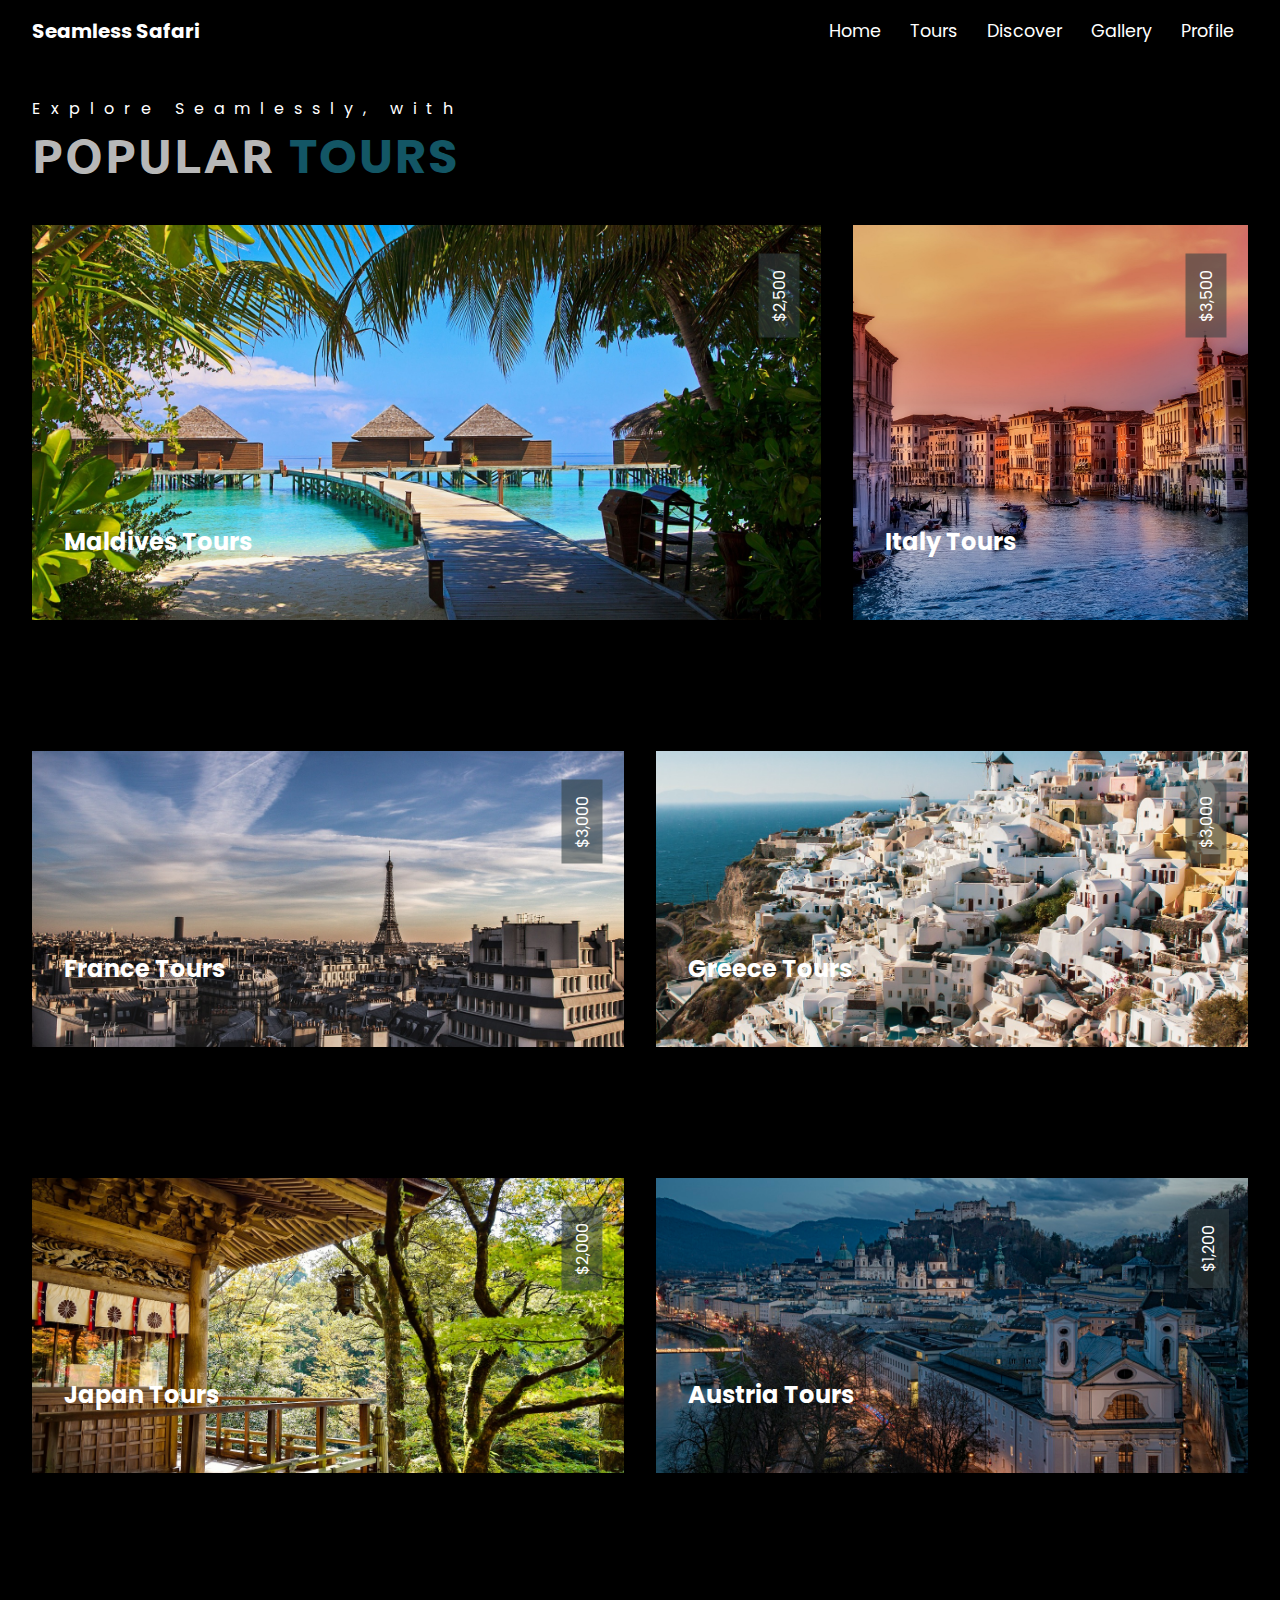
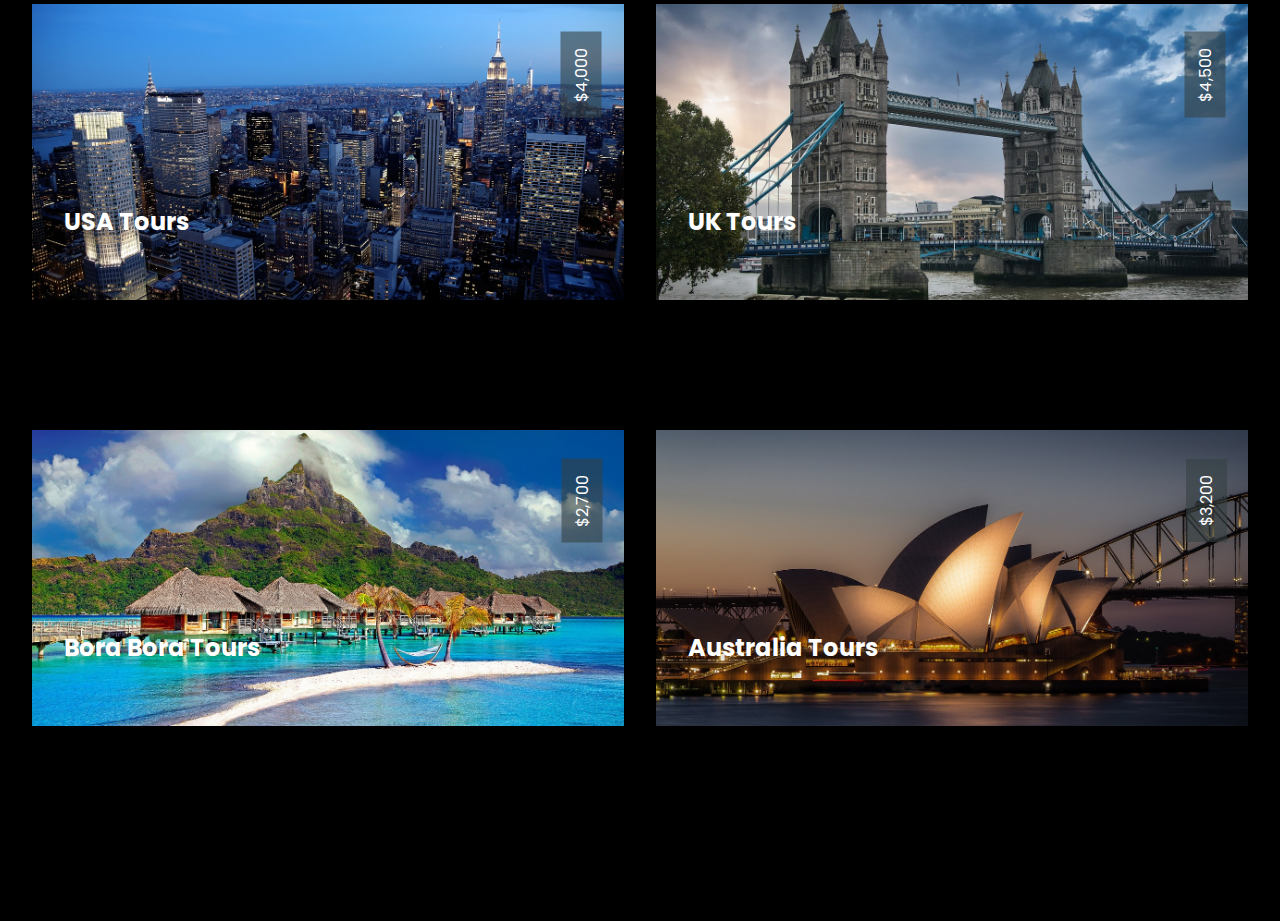
<file: userexplore.html>
<!DOCTYPE html>
<html lang="en">
<head>
    <meta charset="UTF-8">
    <meta name="viewport" content="width=device-width, initial-scale=1.0">
    <link rel="stylesheet" href="css/styles.css">
    <link rel="stylesheet" href="https://cdnjs.cloudflare.com/ajax/libs/font-awesome/6.5.2/css/all.min.css">
    <link rel="stylesheet" href="https://cdn.jsdelivr.net/npm/swiper@11/swiper-bundle.min.css"/>
    <link rel="stylesheet" href="css/explore.css">
    <link rel="stylesheet" href="css/responsive.css">
    <title>Seamless Safari</title>
</head>
<body>
    <header>
        <div class="container">
            <nav>
                <div class="logo">
                    <p>Seamless Safari</p>
                </div>
                <ul>
                    <div class="button">
                        <i class="fas fa-times close"></i>
                    </div>
                    <li><a href="userindex.html">Home</a></li>
                    <li><a href="userexplore.html">Tours</a></li>
                    <li><a href="userbooking.html">Discover</a></li>
                    <li><a href="#">Gallery</a></li>
                    <li><a href="prof.php">Profile</a></li>
                </ul>
                <div class="button">
                    <i class="fas fa-bars menu"></i>
                </div>
            </nav>
        </div>
    </header>

    <section id="explore">
        <div class="container">
            <p class="heading-normal-txt">Explore Seamlessly, with</p>
            <h2 class="headings">POPULAR <span>TOURS</span></h2>
            <div class="choose-wrapper">
              <div class="img-left-side">
                <div class="lg-img">
                    <img src="./img/maldives1.jpg" alt="">
                    <div class="img-content">
                    <h2>Maldives Tours</h2>
                    <div class="hidden-content">
                        <span><i class="fa fa-clock"></i> 10 Days</span>
                        <span><i class="fa fa-user"></i> 12+</span>
                        <span><i class="fa fa-location-dot"></i> Maldives</span>
                    </div>
                    </div>
                    <div class="price-label">
                        <p>$2,500</p>
                    </div>
                </div>
              </div>
              <div class="img-right-side">
                <div class="lg-img">
                    <img src="./img/italy1.jpg" alt="">
                    <div class="img-content">
                    <h2>Italy Tours</h2>
                    <div class="hidden-content">
                        <span><i class="fa fa-clock"></i> 7 Days</span>
                        <span><i class="fa fa-user"></i> 10+</span>
                        <span><i class="fa fa-location-dot"></i> Venice</span>
                    </div>
                    </div>
                    <div class="price-label">
                        <p>$3,500</p>
                    </div>
                </div>
              </div> 
            </div>

            <div class="row-wise-img">
                <div class="lg-img">
                    <img src="./img/france.jpg" alt="">
                    <div class="img-content">
                    <h2>France Tours</h2>
                    <div class="hidden-content">
                        <span><i class="fa fa-clock"></i> 10 Days</span>
                        <span><i class="fa fa-user"></i> 10+</span>
                        <span><i class="fa fa-location-dot"></i> Paris</span>
                    </div>
                    </div>
                    <div class="price-label">
                        <p>$3,000</p>
                    </div>
                </div>
                <div class="lg-img">
                    <img src="./img/greece.jpg" alt="">
                    <div class="img-content">
                    <h2>Greece Tours</h2>
                    <div class="hidden-content">
                        <span><i class="fa fa-clock"></i> 10 Days</span>
                        <span><i class="fa fa-user"></i> 10+</span>
                        <span><i class="fa fa-location-dot"></i> Greece</span>
                    </div>
                    </div>
                    <div class="price-label">
                        <p>$3,000</p>
                    </div>
                </div>
                <div class="lg-img">
                    <img src="./img/japan.jpg" alt="">
                    <div class="img-content">
                    <h2>Japan Tours</h2>
                    <div class="hidden-content">
                        <span><i class="fa fa-clock"></i> 14 Days</span>
                        <span><i class="fa fa-user"></i> 10+</span>
                        <span><i class="fa fa-location-dot"></i> Tokyo</span>
                    </div>
                    </div>
                    <div class="price-label">
                        <p>$2,000</p>
                    </div>
                </div>
                <div class="lg-img">
                    <img src="./img/austria.jpg" alt="">
                    <div class="img-content">
                    <h2>Austria Tours</h2>
                    <div class="hidden-content">
                        <span><i class="fa fa-clock"></i> 4 Days</span>
                        <span><i class="fa fa-user"></i> 7+</span>
                        <span><i class="fa fa-location-dot"></i> Austria</span>
                    </div>
                    </div>
                    <div class="price-label">
                        <p>$1,200</p>
                    </div>
                </div>
                <div class="lg-img">
                    <img src="./img/nyc1.jpg" alt="">
                    <div class="img-content">
                    <h2>USA Tours</h2>
                    <div class="hidden-content">
                        <span><i class="fa fa-clock"></i> 10 Days</span>
                        <span><i class="fa fa-user"></i> 10+</span>
                        <span><i class="fa fa-location-dot"></i> New York City</span>
                    </div>
                    </div>
                    <div class="price-label">
                        <p>$4,000</p>
                    </div>
                </div>
                <div class="lg-img">
                    <img src="./img/london2.jpg" alt="">
                    <div class="img-content">
                    <h2>UK Tours</h2>
                    <div class="hidden-content">
                        <span><i class="fa fa-clock"></i> 7 Days</span>
                        <span><i class="fa fa-user"></i> 7+</span>
                        <span><i class="fa fa-location-dot"></i> London</span>
                    </div>
                    </div>
                    <div class="price-label">
                        <p>$4,500</p>
                    </div>
                </div>
                <div class="lg-img">
                    <img src="./img/borabora.jpg" alt="">
                    <div class="img-content">
                    <h2>Bora Bora Tours</h2>
                    <div class="hidden-content">
                        <span><i class="fa fa-clock"></i> 10 Days</span>
                        <span><i class="fa fa-user"></i> 7+</span>
                        <span><i class="fa fa-location-dot"></i> Bora Bora</span>
                    </div>
                    </div>
                    <div class="price-label">
                        <p>$2,700</p>
                    </div>
                </div>
                <div class="lg-img">
                    <img src="./img/australia1.jpg" alt="">
                    <div class="img-content">
                    <h2>Australia Tours</h2>
                    <div class="hidden-content">
                        <span><i class="fa fa-clock"></i> 4 Days</span>
                        <span><i class="fa fa-user"></i> 7+</span>
                        <span><i class="fa fa-location-dot"></i> Sydney</span>
                    </div>
                    </div>
                    <div class="price-label">
                        <p>$3,200</p>
                    </div>
                </div>
            </div>


        </div>
    </section>
    
   

    <script src="https://cdn.jsdelivr.net/npm/swiper@11/swiper-bundle.min.js"></script>
    <script src="js/swiper.js"></script> 
    <script src="js/index.js"></script>
</body>
</html>
</file>
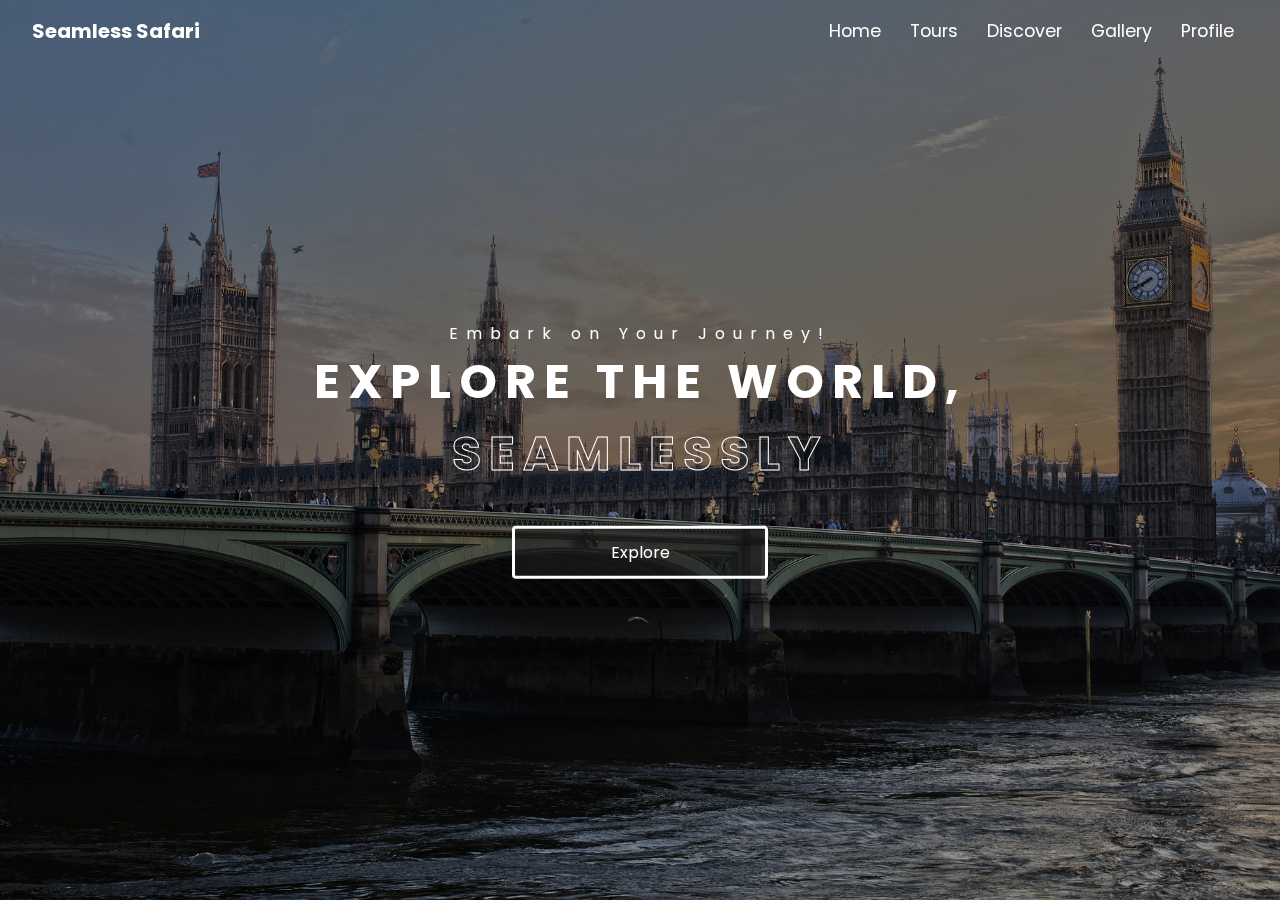
<file: userindex.html>
<!DOCTYPE html>
<html lang="en">
<head>
    <meta charset="UTF-8">
    <meta name="viewport" content="width=device-width, initial-scale=1.0">
    <link rel="stylesheet" href="css/styles.css">
    <link rel="stylesheet" href="css/responsive.css">
    <link rel="stylesheet" href="https://cdnjs.cloudflare.com/ajax/libs/font-awesome/6.5.2/css/all.min.css">
    <link rel="stylesheet" href="https://cdn.jsdelivr.net/npm/swiper@11/swiper-bundle.min.css"/>

    <title>Seamless Safari</title>
</head>
<body>
    <header>
        <div class="container">
            <nav>
                <div class="logo">
                    <p>Seamless Safari</p>
                </div>
                <ul>
                    <div class="button">
                        <i class="fas fa-times close"></i>
                    </div>
                    <li><a href="userindex.html">Home</a></li>
                    <li><a href="userexplore.html">Tours</a></li>
                    <li><a href="userbooking.html">Discover</a></li>
                    <li><a href="#">Gallery</a></li>
                    <li><a href="prof.php">Profile</a></li>
                </ul>
                <div class="button">
                    <i class="fas fa-bars menu"></i>
                </div>
            </nav>
        </div>
    </header>

    <main>
        <div class="slide-container swiper" >
            <div class="slide-content swiper-wrapper">
                <div class="overlay swiper-slide">
                    <img src="./img/show-case-1.jpg" alt="">
                    <div class="img-overlay">
                        <p>Embark on Your Journey!</p>
                        <h2>Explore The World,</h2>
                        <h2><span>Seamlessly </span></h2><br><br>
                        <button type="button" onclick="document.location='userexplore.html'" class="primary-btn">Explore</button>
                    </div>
                </div>
                <div class="overlay swiper-slide">
                    <img src="./img/show-case-2.jpg" alt="">
                    <div class="img-overlay">
                        <p>Travel the World with us!</p>
                        <h2><span>Discover The World</span></h2>
                        <h2>With Seamless Safari</h2><br><br>
                        <button type="button" onclick="document.location='userexplore.html'" class="primary-btn">Explore</button>
                    </div>
                 </div>
                <div class="overlay swiper-slide">
                    <img src="./img/show-case-4.jpg" alt="">
                    <div class="img-overlay">
                        <p>Dream, Explore, Discover.</p>
                        <h2>Let Your Curiosity</h2>
                        <h2><span>Guide You.</span></h2><br><br>
                        <button type="button" onclick="document.location='userexplore.html'" class="primary-btn">Explore</button>    
                    </div>
                </div>
            </div>
        </div>
    </main>

    <script src="https://cdn.jsdelivr.net/npm/swiper@11/swiper-bundle.min.js"></script>
    <script src="js/swiper.js"></script> <script src="js/index.js"></script>
</body>
</html>
</file>
<file: css/styles.css>
@import url('https://fonts.googleapis.com/css2?family=Poppins:wght@400;500;600&family=Ubuntu:wght@400;500;700&display=swap')

;root{
   --primary-color: #13566596;
   --white-color: #ffffff;
   --light-gray-color: #ddd;
    --blue-color: 
}

*{
    padding: 0;
    margin: 0;
    box-sizing: border-box;
    font-family: "poppins", sans-serif;
}

html{
    font-size: 16px;
}

/* Utality classes */
.container{
    max-width: 1440px;
    margin: 0 auto;
    padding: 0 2rem;
    width: 100%;    
}

img{
    display: block;
    width: 100%;
    height: 100%;
    object-fit: cover;
}

a{
    text-decoration: none;
}

.heading-normal-txt{
    font-size: 1rem;
    letter-spacing: 6px;
    color:#13566596;
}

.headings{
    font-size: 3rem;
    font-family: "ubuntu";
    padding-bottom: 2rem;
    letter-spacing: 2px;    
}

.headings span{
    color: #135665;
}

.secondary-headings{
    font-size: 2.5rem;
    font-family: "ubuntu";
    padding: 1rem 0;
}

.lead{
    font-size: 1.1rem;
    line-height: 2;
    text-align: justify;
}

.primary-btn{
    width: 20%;
    outline: none;
    background-color: #1e1e1f96;
    border: solid;
    border-radius: 10%;
    padding: 0.7rem;
    font-size: 1rem;
    border-radius: 4px;
    color: white;
    cursor: pointer;
}

.primary-btn:hover{
    background-color: #ddd;
    color: black;
    border: black;
    transition: all 2s;
}

form{
    background-color: rgba(70, 70, 71, 0.46);
}

/* Utality classes */

/* Header */

header{
    padding: 1rem 0;
    /* background: #1e1e1f96; */
    position: absolute;
    top: 0;
    left: 0;
    z-index: 6;
    width: 100%;
    height: 100;
}

.logo p{
    font-size: 20px;
    font-weight: bolder;
    color: #ffffff;
    cursor: pointer;
}

nav{
    display: flex;
    justify-content: space-between;
    align-items: center;
}

nav ul{
    list-style-type: none;
    display: flex;
}

nav ul li{
    margin: 0 0.9rem;
    position: relative;
}

nav ul li a{
    color: #ffffff;
    font-size: 1.1rem;
}

nav ul li::before{
    content: "";
    position: absolute;
    top: 30px;
    left: 0;
    width: 0;
    height: 3px;
    background: #ffffff;
    opacity: 0;
    transition: all 0.3s ease-in;
}

nav ul li:hover::before{
    opacity: 1;
    width: 100%;
}

.button{
    font-size: 1.3rem;
    cursor: pointer;
    color: #ffffff;
    display: none;
}
/* Header */

/* Showcase */

main{
    position: relative;
    top: 0;
    left: 0;
    width: 100%;
    height: 100%;
    z-index: 0;
}

.swiper{
    height: 100vh;
}

.slide-container{
    width: 100%;
}

.slide-container img {
    width: 100%;
    height: 100%;
    object-fit: cover;
}

.img-overlay {
    position: absolute;
    z-index: 5;
    left: 50%;
    top: 50%;
    text-align: center;
    width: 100%;
    font-family: Helvetica;
    transform: translate(-50%, -50%);
}

.img-overlay p {
    font-size: 1rem;
    letter-spacing: 8px;
    color: #ffffff;
    animation: animate 4s forwards;
}

.img-overlay h2 {
    font-size: 3rem;
    letter-spacing: 8px;
    text-transform: uppercase;
    color: #ffffff;
    animation: animate 4s forwards;
    transition: all 5s ease-in-out;
}

.overlay::after{
    content: "";
    position: absolute;
    top: 0;
    left: 0;
    width: 100%;
    height: 100%;
    background: rgba(0,0,0,0.4);
}

@keyframes animate{
    0%{
        transform: translateX(-50%);
        opacity: 0;
    }
    50%{
        opacity: 0.2;
    }
    70%{
        opacity: 0.5;
    }
    70%{
        opacity: 1;
        transform: translateX(-0%);
    }
}

.img-overlay h2 span{
    color: transparent;
    -webkit-text-stroke: 1px #ffffff;
}
/* Showcase */
</file>
<file: css/responsive.css>
@media(max-width: 1024px){
    .container{
        padding: 0 1rem;
    }

    .img-overlay p {
        letter-spacing: 6px;
    }
    
    .img-overlay h2 {
        font-size: 3rem;
        letter-spacing: 3px;
    }
}

@media(max-width: 900px){
    .button {
        display: block;
    }
    nav ul{
        flex-direction: column;
        position: fixed;
        width: 100%;
        height: 400px;
        background: #00000096;
        top: -600px;
        left: 0;
        padding: 3rem 1rem;
        transition: all 0.5s ease-in;
    }

    nav ul li a{
        display: block;
        margin: 15px;
    }

    .close{
        position: absolute;
        top: 0rem;
        right: 0;
        margin: 25px;

    }

    nav ul.display{
        top: 0;
        transition: all 0.5s ease-in-out;
    }

    nav ul li::before{
        top: 45px;
        left: 10px;
        
    }
    
    nav ul li:hover::before{
        opacity: 1;
        width: 15%;
    }

    .img-overlay p {
        letter-spacing: 4px;
    }
    
    .img-overlay h2 {
        font-size: 1.5rem;
        letter-spacing: 0px;
    } 

    .choose-wrapper{
        grid-template-columns: 1fr;
        
    }
    
    .row-wise-img{
        grid-template-columns: 1fr;
    }

    .img-content{
        bottom: 10px;
    }

    .rentel-content-wrapper{
        grid-template-columns: 1fr;
    }
}
</file>
<file: css/booking.css>
body{
    background: rgb(0, 0, 0);
}

.heading-normal-txt{
    color: white;
    letter-spacing: 10px;
}

.headings{
    margin-top: 0;
    font-size: 1.5rem;
    color: rgba(255, 255, 255, 0.608);
    animation: animate 4s forwards;
    transition: all 5s ease-in-out;
}

.headings span{
    font-size: 2.5rem;
}
#bookings{
    padding: 6rem 0;
}

.bookings-wrapper{
    width: 100%;
}

.img-content h2{
    color: rgb(0, 0, 0);
    text-align: center;
    background-color: #717171;
    bottom: 10px;
}

.carousel{
    position: relative;
    height: 100%;
    cursor: pointer;
    transition: all 0.5s ease-in;
}

.carousel:hover::before{
    content: "";
    width: 100%;
    height: 100%;
    position: absolute;
    top: 0;
    left: 0;
    background: rgba(0,0,0,0.5);
}

.carousel-img-overlay{
    width: 100%;
}

.hidden-content-carousel{
    text-align: center;
    padding: 0.5rem 2rem;
    color: rgb(0, 0, 0);
    transform: translateY(150%);
    transition: all 0.5s ease-in;
}

.hidden-content-carousel a{
    color: rgb(0, 0, 0);
    font-size: 1rem;
}

.carousel-img-overlay i{
    margin: 10px;
    padding-right: 1rem;
}

.carousel:hover .hidden-content-carousel{
    transform: translateY(0%);
    color: white;
}

.carousel:hover .hidden-content-carousel a{
    color: white;
}

.carousel:hover{
    transform: scale(0.9);
}

.price-label{
    background: #35414396;
    color: white;
    padding: 0.5rem 1rem;
    position: absolute;
    top: 50px;
    right: 0;
    transform: rotate(-90deg);
}
</file>
<file: css/rf.css>
form{
    background-color: rgba(103,103,103,0.46);
    text-align: center;
    max-width: 600px;
    margin: auto;
    padding: 20px;
    border-radius: 15px;
}

.content {
    width: 100%;
    position: absolute;
    top: 40%;
    transform: translateY(-50%);
    text-align: center;
    color: rgb(255, 255, 255);
}

.content h1 {
    font-size: 25px;
    align-items: center;
    text-transform: uppercase;
    margin-bottom: 2%;
}

.content label { 
    width: 200px; 
    margin-top: 5px; 
    margin-bottom: 5px; 
    color: rgb(255, 252, 252); 
    font-weight: bold;
    align-items: center; 
} 

.content input { 
    margin-bottom: 0px; 
    padding: 5px; 
    width: 200px;
    align-items: center;
    box-sizing: border-box; 
    color: rgb(0, 0, 0);
    border: 1px solid #000000; 
    border-radius: 5px; 
} 

.content select { 
    margin-bottom: 5px; 
    align-items: center;
    padding: 5px; 
    width:200px;
    box-sizing: border-box; 
    border: 1px solid #d4dbda; 
    border-radius: 5px; 
} 

#btn{
    background-color:#dad7d7d1;
    color:#000000;
    transition: all 0.5s;
}

#btn:hover{
    background-color: white;
    color: black;
    border: black;
}
</file>
<file: css/explore.css>
body{
    color: #ffffffbe;
    background-color: black;
}

.heading-normal-txt{
    color: white;
    letter-spacing: 10px;
}

.headings{
    animation: animate 4s forwards;
    transition: all 5s ease-in-out;
}

#explore{
   padding: 6rem 0;
}

.choose-wrapper{
    display: grid;
    grid-template-columns: 2fr 1fr;
    grid-gap: 2rem;
}

.lg-img{
    position: relative;
    transition: all 0.5s;
    cursor: pointer;
    width: 100%;
    height: 75%;
}

.lg-img:hover::before{
    content: "";
    position: absolute;
    top: 0;
    left: 0;
    width: 100%;
    height:100%;
    background: rgba(0,0,0,0.5);
}

.lg-img:hover{
    transform: scale(1.02);
}

.img-content{
    position: absolute;
    bottom: 20px;
}

.img-content h2{
    padding: 0 2rem;
    color: white;
}

.hidden-content{
    padding: 0.5rem 2rem;
    color: rgb(0, 0, 0);
    transform: translateY(150%);
    transition: all 0.5s ease-in-out;
}

.lg-img:hover .hidden-content{
    transform: translateY(0%);
    color: white;
}

.price-label{
    background: #35414396;
    color: white;
    padding: 0.5rem 1rem;
    position: absolute;
    top: 50px;
    right: 0;
    transform: rotate(-90deg);
}

.row-wise-img{
    display: grid;
    grid-template-columns: repeat(2, 2fr);
    grid-gap:2rem;
}
</file>
<file: css/rentels.css>
body{
    background: rgb(0, 0, 0);
}

.heading-normal-txt{
    color: white;
    letter-spacing: 10px;
}

.headings{
    animation: animate 4s forwards;
    transition: all 5s ease-in;
}

#rentels{
    padding: 6rem 0;
}

.lead{
    color: white;
}

.rentel-content-wrapper{
    display: grid;
    grid-template-columns: repeat(2, 1fr);
    grid-gap: 3rem;
    margin: 3rem 3rem;
}

.rentel-content-wrapper h2{
    color: #135665;
    text-transform: uppercase;
}

.rentel-content-wrapper ul{
    list-style: none;
}

.rentel-content-wrapper ul .icons {
    display: flex;
    align-items: center;
    margin: 1rem 0;
}

.rentel-content-wrapper ul p{
    color: white;
    margin-left: 1rem;
}

.rentel-content-wrapper ul .icons i{
    color: white;
    background: #45b8d260;
    border-radius: 50%;
    padding: 0.8rem;
}

.info-right-side .img{
    position: relative;
}

.info-right-side .img img{
    width:75%;
    height: 100%;
    object-fit: cover;
    margin: 0 auto;
    display: block;
    transition: 0.5s ease-in;
}

.info-right-side .img::after{
    content: "";
    position: absolute;
    top: 15px;
    left: 55px;
    bottom: 0;
    right: 0;
    background: #afafaf;
    width: 75%;
    height: 100%;
    z-index: -2;
}

.info-right-side .img img:hover{
    transform: scale(0.95);
}
</file>
